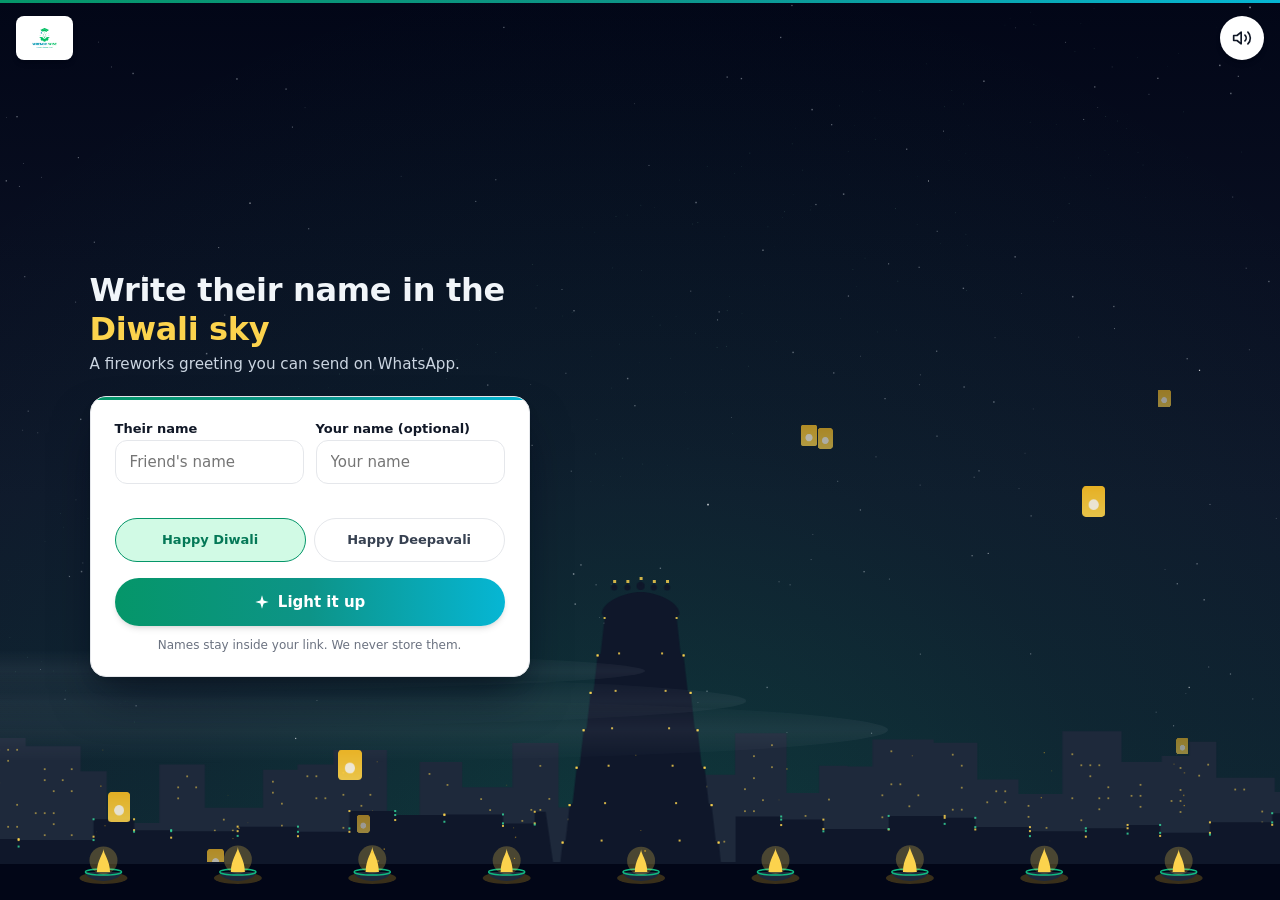
<file: index.html>
<!DOCTYPE html>
<html lang="en">
<head>
  <meta charset="UTF-8">
  <meta name="viewport" content="width=device-width, initial-scale=1.0, viewport-fit=cover">
  <meta name="theme-color" content="#0F172A">
  <title>Diwali Sky by Wrench Wise</title>
  <meta name="description" content="Someone wrote your name in the Diwali sky. Tap to see it.">

  <!-- Open Graph -->
  <meta property="og:title" content="Diwali Sky by Wrench Wise">
  <meta property="og:description" content="Someone wrote your name in the Diwali sky. Tap to see it.">
  <meta property="og:image" content="https://diwalisky.vercel.app/assets/og-image.png">
  <meta property="og:url" content="https://diwalisky.vercel.app">
  <meta property="og:type" content="website">
  <meta name="twitter:card" content="summary_large_image">

  <link rel="icon" type="image/png" href="assets/favicon.png">
  <link rel="manifest" href="manifest.json">
  <link rel="stylesheet" href="styles.css">
</head>
<body>
  <!-- 3px brand gradient bar across the very top -->
  <div id="brand-bar"></div>

  <div id="app-container">
    <!-- Back canvas: sky gradient, stars, and diyas -->
    <canvas id="sky-canvas"></canvas>
    <!-- Front canvas: fireworks and trails -->
    <canvas id="fireworks-canvas"></canvas>
    <!-- Bloom canvas: soft glow overlay (High tier) -->
    <canvas id="bloom-canvas"></canvas>

    <!-- Top overlay bar -->
    <header class="top-bar">
      <div id="logo-chip" class="logo-chip" title="Wrench Wise">
        <img id="logo-img" src="assets/logo.png" alt="Wrench Wise" />
        <span id="logo-text" class="logo-text">Wrench Wise</span>
      </div>
      <div class="top-right-bar">
        <div id="debug-hud" class="debug-hud" style="display: none;" hidden>
          <div class="debug-metrics">
            <span id="debug-fps">FPS: --</span>
            <span id="debug-particles">Particles: 0</span>
            <span id="debug-rockets">Rockets: 0</span>
          </div>
          <div class="debug-buttons">
            <button type="button" class="debug-btn" data-burst="peony">Peony</button>
            <button type="button" class="debug-btn" data-burst="ring">Ring</button>
            <button type="button" class="debug-btn" data-burst="willow">Willow</button>
            <button type="button" class="debug-btn" data-burst="crackle">Crackle</button>
            <button type="button" class="debug-btn" id="debug-show-btn">Play Show</button>
          </div>
        </div>
        <button id="mute-btn" class="mute-chip" type="button" aria-label="Mute sound" title="Mute sound">
          <svg width="20" height="20" viewBox="0 0 24 24" fill="none" stroke="currentColor" stroke-width="2" stroke-linecap="round" stroke-linejoin="round">
            <polygon points="11 5 6 9 2 9 2 15 6 15 11 19 11 5"></polygon>
            <path d="M19.07 4.93a10 10 0 0 1 0 14.14M15.54 8.46a5 5 0 0 1 0 7.07"></path>
          </svg>
        </button>
      </div>
    </header>

    <!-- UI Overlay for Sender, Receiver, and Share Cards -->
    <div id="ui-container" class="ui-container"></div>
  </div>

  <script>
    if (window.location.protocol === 'file:') {
      document.addEventListener('DOMContentLoaded', () => {
        const banner = document.createElement('div');
        banner.style.cssText = 'position:fixed;top:20px;left:50%;transform:translateX(-50%);z-index:9999;background:#E11D48;color:#FFFFFF;padding:12px 20px;border-radius:12px;font-family:sans-serif;font-size:14px;font-weight:600;box-shadow:0 10px 25px rgba(0,0,0,0.5);text-align:center;max-width:90%;';
        banner.textContent = 'Please open via http://localhost:8000. Web browsers require a local server to run JavaScript modules.';
        document.body.appendChild(banner);
      });
    }
  </script>

  <script type="module" src="js/main.js"></script>
</body>
</html>
</file>
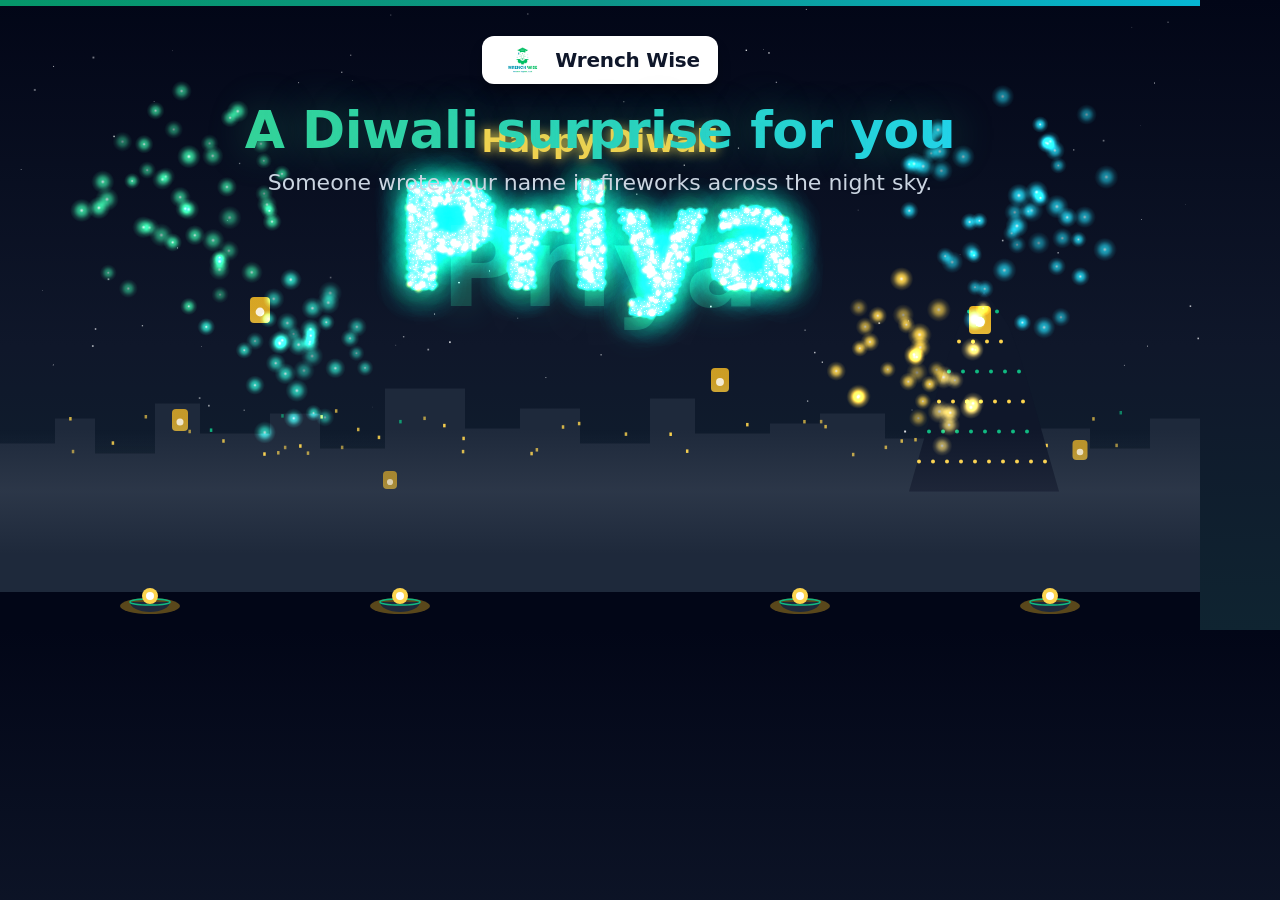
<file: tools/og.html>
<!DOCTYPE html>
<html lang="en">
<head>
  <meta charset="UTF-8">
  <title>Diwali Sky - Link Preview</title>
  <style>
    * { box-sizing: border-box; margin: 0; padding: 0; }
    html, body {
      width: 1200px;
      height: 630px;
      overflow: hidden;
      background: linear-gradient(180deg, #020617 0%, #0F172A 55%, #0F2431 100%);
      font-family: ui-sans-serif, system-ui, -apple-system, "Segoe UI", Roboto, "Helvetica Neue", Arial, sans-serif;
      color: #F1F5F9;
      position: relative;
    }
    #top-bar {
      position: absolute;
      top: 0; left: 0; right: 0;
      height: 6px;
      background: linear-gradient(90deg, #059669, #0D9488, #06B6D4);
      z-index: 10;
    }
    canvas {
      position: absolute;
      top: 0; left: 0;
      width: 1200px;
      height: 630px;
      z-index: 1;
    }
    .content-box {
      position: absolute;
      top: 36px;
      left: 0; right: 0;
      display: flex;
      flex-direction: column;
      align-items: center;
      z-index: 5;
      text-align: center;
      padding: 0 40px;
    }
    .logo-chip {
      background: #FFFFFF;
      border-radius: 12px;
      padding: 8px 18px;
      box-shadow: 0 10px 15px -3px rgba(0,0,0,0.3), 0 4px 6px -4px rgba(0,0,0,0.2);
      display: inline-flex;
      align-items: center;
      gap: 10px;
      margin-bottom: 16px;
    }
    .logo-chip img {
      height: 32px;
      width: auto;
    }
    .logo-chip span {
      font-weight: 800;
      font-size: 20px;
      color: #0F172A;
      letter-spacing: -0.01em;
    }
    .headline {
      font-size: 52px;
      font-weight: 800;
      letter-spacing: -0.01em;
      background: linear-gradient(90deg, #34D399, #2DD4BF, #22D3EE);
      -webkit-background-clip: text;
      -webkit-text-fill-color: transparent;
      margin-bottom: 8px;
      text-shadow: 0 0 40px rgba(52, 211, 153, 0.35);
    }
    .subtext {
      font-size: 22px;
      color: #CBD5E1;
      font-weight: 500;
      max-width: 780px;
      line-height: 1.35;
    }
  </style>
</head>
<body>
  <div id="top-bar"></div>
  <canvas id="sky"></canvas>
  <div class="content-box">
    <div class="logo-chip">
      <img src="../assets/logo.png" alt="Wrench Wise" />
      <span>Wrench Wise</span>
    </div>
    <h1 class="headline">A Diwali surprise for you</h1>
    <p class="subtext">Someone wrote your name in fireworks across the night sky.</p>
  </div>

  <script type="module">
    import { generateNamePoints } from '../js/nameText.js';
    import { PALETTE_SPRITES, getNameGradientSprite, GLINT_SPRITE } from '../js/sprites.js';

    const canvas = document.getElementById('sky');
    const ctx = canvas.getContext('2d');
    const W = 1200;
    const H = 630;
    canvas.width = W;
    canvas.height = H;

    // 1. Stars
    for (let i = 0; i < 90; i++) {
      const x = Math.random() * W;
      const y = Math.random() * (H * 0.70);
      const r = Math.random() * 1.5 + 0.5;
      const a = Math.random() * 0.6 + 0.3;
      ctx.fillStyle = `rgba(248, 250, 252, ${a.toFixed(2)})`;
      ctx.fillRect(x, y, r, r);
    }

    // 2. Distant city layer (#1E293B)
    ctx.fillStyle = '#1E293B';
    const cityBaseY = H * 0.72;
    ctx.beginPath();
    ctx.moveTo(0, H);
    ctx.lineTo(0, cityBaseY + 30);
    const buildings = [
      { w: 55, h: 50 }, { w: 40, h: 75 }, { w: 60, h: 40 }, { w: 45, h: 90 },
      { w: 70, h: 60 }, { w: 50, h: 80 }, { w: 65, h: 45 }, { w: 80, h: 105 },
      { w: 55, h: 65 }, { w: 60, h: 85 }, { w: 70, h: 50 }, { w: 45, h: 95 },
      { w: 75, h: 60 }, { w: 50, h: 70 }, { w: 65, h: 80 }, { w: 80, h: 55 },
      { w: 55, h: 90 }, { w: 70, h: 65 }, { w: 60, h: 45 }, { w: 50, h: 75 }
    ];
    let curX = 0;
    for (const b of buildings) {
      ctx.lineTo(curX, cityBaseY + 40 - b.h);
      ctx.lineTo(curX + b.w, cityBaseY + 40 - b.h);
      curX += b.w;
    }
    ctx.lineTo(W, cityBaseY + 30);
    ctx.lineTo(W, H);
    ctx.closePath();
    ctx.fill();

    // City Windows
    for (let i = 0; i < 45; i++) {
      const wx = Math.random() * W;
      const wy = cityBaseY - Math.random() * 45;
      const col = Math.random() < 0.8 ? '#FCD34D' : '#10B981';
      ctx.fillStyle = col;
      ctx.globalAlpha = 0.6 + Math.random() * 0.4;
      ctx.fillRect(wx, wy, 2.5, 3.5);
    }
    ctx.globalAlpha = 1.0;

    // 3. Mid Gopuram silhouette (#0F172A) on right side
    const gx = W * 0.82;
    const gy = H * 0.78;
    ctx.fillStyle = '#0F172A';
    ctx.beginPath();
    ctx.moveTo(gx - 75, gy);
    // Tiered gopuram pyramid
    ctx.lineTo(gx - 65, gy - 35);
    ctx.lineTo(gx - 55, gy - 70);
    ctx.lineTo(gx - 45, gy - 105);
    ctx.lineTo(gx - 35, gy - 138);
    ctx.lineTo(gx - 25, gy - 165);
    ctx.lineTo(gx - 12, gy - 185);
    // Kalasams
    ctx.lineTo(gx, gy - 200);
    ctx.lineTo(gx + 12, gy - 185);
    ctx.lineTo(gx + 25, gy - 165);
    ctx.lineTo(gx + 35, gy - 138);
    ctx.lineTo(gx + 45, gy - 105);
    ctx.lineTo(gx + 55, gy - 70);
    ctx.lineTo(gx + 65, gy - 35);
    ctx.lineTo(gx + 75, gy);
    ctx.closePath();
    ctx.fill();

    // Gopuram lights
    for (let t = 0; t < 6; t++) {
      const ty = gy - 30 - t * 30;
      const tw = 65 - t * 10;
      ctx.fillStyle = t % 2 === 0 ? '#FCD34D' : '#10B981';
      for (let p = -tw; p <= tw; p += 14) {
        ctx.beginPath();
        ctx.arc(gx + p, ty, 2, 0, Math.PI * 2);
        ctx.fill();
      }
    }

    // 4. Soft mist bands
    const mistGrad = ctx.createLinearGradient(0, H * 0.68, 0, H * 0.88);
    mistGrad.addColorStop(0, 'rgba(203, 213, 225, 0.0)');
    mistGrad.addColorStop(0.5, 'rgba(203, 213, 225, 0.08)');
    mistGrad.addColorStop(1, 'rgba(203, 213, 225, 0.0)');
    ctx.fillStyle = mistGrad;
    ctx.fillRect(0, H * 0.68, W, H * 0.20);

    // 5. Rising Warm Paper Lanterns
    function drawLantern(lx, ly, w, h, alpha) {
      ctx.save();
      ctx.globalAlpha = alpha;
      const lgrad = ctx.createLinearGradient(lx, ly, lx, ly + h);
      lgrad.addColorStop(0, '#FBBF24');
      lgrad.addColorStop(1, '#FCD34D');
      ctx.fillStyle = lgrad;
      ctx.beginPath();
      ctx.roundRect(lx - w*0.5, ly - h*0.5, w, h, 4);
      ctx.fill();
      ctx.fillStyle = '#FFFFFF';
      ctx.beginPath();
      ctx.arc(lx, ly + 2, w * 0.22, 0, Math.PI * 2);
      ctx.fill();
      ctx.restore();
    }

    drawLantern(180, 420, 16, 22, 0.75);
    drawLantern(260, 310, 20, 26, 0.85);
    drawLantern(390, 480, 14, 18, 0.60);
    drawLantern(720, 380, 18, 24, 0.80);
    drawLantern(980, 320, 22, 28, 0.90);
    drawLantern(1080, 450, 15, 20, 0.70);

    // 6. Front rooftop ledge (#020617)
    ctx.fillStyle = '#020617';
    ctx.fillRect(0, H - 38, W, 38);

    // Clay diyas
    const diyaPositions = [150, 400, 800, 1050];
    for (const dx of diyaPositions) {
      const dy = H - 28;
      // Diya glow
      ctx.fillStyle = 'rgba(251, 191, 36, 0.35)';
      ctx.beginPath();
      ctx.ellipse(dx, dy + 4, 30, 8, 0, 0, Math.PI * 2);
      ctx.fill();
      // Clay bowl
      ctx.fillStyle = '#1E293B';
      ctx.beginPath();
      ctx.ellipse(dx, dy, 20, 10, 0, 0, Math.PI);
      ctx.fill();
      // Emerald rim
      ctx.strokeStyle = '#10B981';
      ctx.lineWidth = 1.5;
      ctx.beginPath();
      ctx.ellipse(dx, dy, 20, 3, 0, 0, Math.PI * 2);
      ctx.stroke();
      // Flame
      ctx.fillStyle = '#FCD34D';
      ctx.beginPath();
      ctx.arc(dx, dy - 6, 8, 0, Math.PI * 2);
      ctx.fill();
      ctx.fillStyle = '#FFFFFF';
      ctx.beginPath();
      ctx.arc(dx, dy - 6, 4, 0, Math.PI * 2);
      ctx.fill();
    }

    // 7. Firework Bursts in background
    function drawGlowBurst(cx, cy, sprite, count, radius) {
      ctx.save();
      ctx.globalCompositeOperation = 'lighter';
      for (let i = 0; i < count; i++) {
        const angle = Math.random() * Math.PI * 2;
        const dist = Math.pow(Math.random(), 0.7) * radius;
        const px = cx + Math.cos(angle) * dist;
        const py = cy + Math.sin(angle) * dist;
        const sz = 16 + Math.random() * 8;
        ctx.globalAlpha = 0.5 + Math.random() * 0.5;
        ctx.drawImage(sprite, px - sz*0.5, py - sz*0.5, sz, sz);
      }
      ctx.restore();
    }

    drawGlowBurst(180, 200, PALETTE_SPRITES[0], 45, 110); // Emerald left
    drawGlowBurst(1020, 210, PALETTE_SPRITES[2], 50, 120); // Cyan right
    drawGlowBurst(920, 360, PALETTE_SPRITES[4], 35, 90);   // Gold lower right
    drawGlowBurst(290, 350, PALETTE_SPRITES[1], 35, 90);   // Teal lower left

    // 8. Name "Priya" in glowing firework sparks in the center
    const nameData = generateNamePoints('Priya', W, H);
    ctx.save();
    ctx.globalCompositeOperation = 'lighter';

    // Name aura glow
    ctx.font = '800 110px ui-sans-serif, system-ui, sans-serif';
    ctx.textAlign = 'center';
    ctx.textBaseline = 'middle';
    ctx.fillStyle = 'rgba(52, 211, 153, 0.22)';
    ctx.shadowColor = '#2DD4BF';
    ctx.shadowBlur = 35;
    ctx.fillText('Priya', W * 0.5, H * 0.44);

    // Name sparks
    for (let i = 0; i < nameData.points.length; i++) {
      const p = nameData.points[i];
      const sprite = p.isGlint ? GLINT_SPRITE : getNameGradientSprite(p.u);
      const sz = p.size * 3.4;
      const hsz = sz * 0.5;
      ctx.globalAlpha = p.isGlint ? 1.0 : 0.95;
      ctx.drawImage(sprite, p.targetX - hsz, p.targetY + 12 - hsz, sz, sz);
    }
    ctx.restore();

    // 9. Greeting above name
    ctx.save();
    ctx.font = '800 32px ui-sans-serif, system-ui, sans-serif';
    ctx.textAlign = 'center';
    ctx.textBaseline = 'middle';
    ctx.shadowColor = '#FCD34D';
    ctx.shadowBlur = 12;
    ctx.fillStyle = '#FCD34D';
    ctx.fillText('Happy Diwali', W * 0.5, nameData.bounds.minY - 26);
    ctx.restore();

    console.log('OG preview canvas fully rendered');
    window.ogRendered = true;
  </script>
</body>
</html>
</file>
<file: styles.css>
:root {
  --font-stack: ui-sans-serif, system-ui, -apple-system, "Segoe UI", Roboto, "Helvetica Neue", Arial, sans-serif;
  --radius-full: 999px;
  --radius-card: 16px;
  --radius-input: 12px;
  --radius-chip: 8px;

  --shadow-md: 0 4px 6px -1px rgba(0,0,0,0.10), 0 2px 4px -2px rgba(0,0,0,0.10);
  --shadow-lg: 0 10px 15px -3px rgba(0,0,0,0.10), 0 4px 6px -4px rgba(0,0,0,0.10);
  --shadow-card: 0 10px 15px -3px rgba(0,0,0,0.10), 0 4px 6px -4px rgba(0,0,0,0.10), 0 24px 48px -12px rgba(2,6,23,0.6);

  --brand-grad: linear-gradient(90deg, #059669, #0D9488, #06B6D4);

  --card: #FFFFFF;
  --card-border: #E5E7EB;
  --text: #111827;
  --text-2: #374151;
  --muted: #6B7280;
  --brand: #059669;
  --brand-strong: #047857;
  --brand-soft: #D1FAE5;
  --accent: #0891B2;
  --error: #E11D48;

  --on-sky: #F1F5F9;
  --on-sky-muted: #CBD5E1;

  --sky-top: #020617;
  --sky-mid: #0F172A;
  --sky-bottom: #0F2431;
  --horizon-glow: rgba(16, 185, 129, 0.14);
  --star: #E2E8F0;

  --spark-emerald: #34D399;
  --spark-teal: #2DD4BF;
  --spark-cyan: #22D3EE;
  --spark-mint: #A7F3D0;
  --spark-gold: #FCD34D;
  --spark-amber: #FBBF24;
  --spark-white: #F8FAFC;

  --name-from: #34D399;
  --name-mid: #2DD4BF;
  --name-to: #22D3EE;
  --name-glint: #FCD34D;

  --diya-bowl: #1E293B;
  --diya-rim: #10B981;
  --diya-flame-1: #FBBF24;
  --diya-flame-2: #FCD34D;

  --layer-far: #1E293B;
  --layer-mid: #0F172A;
  --layer-near: #020617;
  --mist: rgba(203, 213, 225, 0.06);
  --dim-layer: rgba(2, 6, 23, 0.6);

  --ease: cubic-bezier(0.4, 0, 0.2, 1);
  --ease-out: cubic-bezier(0.22, 1, 0.36, 1);
}

*, *::before, *::after { box-sizing: border-box; margin: 0; padding: 0; }

[hidden] { display: none !important; }

html, body {
  width: 100%;
  min-height: 100%;
  height: 100dvh;
  overflow-x: hidden;
  overflow-y: hidden;
  background-color: var(--sky-top);
  color: var(--text);
  font-family: var(--font-stack);
  user-select: none;
  -webkit-user-select: none;
  touch-action: manipulation;
}

#brand-bar {
  position: fixed; top: 0; left: 0; right: 0; height: 3px;
  background: var(--brand-grad); z-index: 50; pointer-events: none;
}

#app-container {
  position: relative; width: 100%; height: 100%; height: 100dvh;
  overflow: hidden; background-color: var(--sky-top);
}

#sky-canvas, #fireworks-canvas, #bloom-canvas {
  position: absolute; top: 0; left: 0; width: 100%; height: 100%; display: block;
}
#sky-canvas { z-index: 1; }
#fireworks-canvas { z-index: 2; cursor: crosshair; }
#bloom-canvas {
  z-index: 3;
  filter: blur(6px);
  mix-blend-mode: screen;
  opacity: 0.55;
  pointer-events: none;
}

.top-bar {
  position: absolute;
  top: max(16px, env(safe-area-inset-top, 16px));
  left: max(16px, env(safe-area-inset-left, 16px));
  right: max(16px, env(safe-area-inset-right, 16px));
  max-width: 1440px;
  margin: 0 auto;
  display: flex; justify-content: space-between; align-items: center;
  z-index: 30; pointer-events: none;
}

.logo-chip {
  background: var(--card); border-radius: var(--radius-chip);
  padding: 4px 10px; min-height: 44px; box-shadow: var(--shadow-md);
  display: inline-flex; align-items: center; gap: 8px;
  pointer-events: auto; text-decoration: none;
}
.logo-chip img { height: 26px; width: auto; display: block; }
.logo-chip.fallback img { display: none; }
.logo-chip.fallback .logo-text { display: inline-block; }
.logo-text { font-size: 14px; font-weight: 800; color: var(--text); letter-spacing: -0.01em; display: none; }

.top-right-bar { display: flex; align-items: center; gap: 8px; pointer-events: auto; }
.mute-chip {
  width: 44px; height: 44px; min-width: 44px; min-height: 44px; border-radius: var(--radius-full);
  background: var(--card); box-shadow: var(--shadow-md); border: none;
  display: flex; align-items: center; justify-content: center;
  color: var(--text); cursor: pointer; pointer-events: auto;
  transition: color 0.15s var(--ease), transform 0.15s var(--ease);
}
.mute-chip:hover { color: var(--brand); }
.mute-chip:active { transform: scale(0.95); }

.debug-hud {
  display: none;
  background: rgba(2, 6, 23, 0.75); border: 1px solid var(--spark-emerald);
  border-radius: var(--radius-chip); padding: 8px 12px;
  color: var(--on-sky); font-size: 12px; line-height: 1.4;
  font-family: monospace; pointer-events: auto; box-shadow: var(--shadow-md);
  flex-direction: column; gap: 6px;
}
.debug-hud.visible {
  display: flex;
}
.debug-metrics { display: flex; gap: 12px; }
.debug-buttons { display: flex; gap: 6px; margin-top: 2px; flex-wrap: wrap; }
.debug-btn {
  background: var(--sky-mid); color: var(--spark-mint); border: 1px solid var(--spark-teal);
  border-radius: 4px; padding: 4px 8px; font-size: 11px; min-height: 32px; cursor: pointer; font-family: inherit;
}
.debug-btn:hover { background: var(--brand-strong); color: var(--card); }
.debug-btn.active { background: var(--brand); color: var(--card); border-color: var(--spark-cyan); }

.ui-container {
  position: absolute; inset: 0; display: flex; align-items: flex-end; justify-content: center;
  z-index: 20; pointer-events: none; padding: 16px;
  padding-top: max(72px, calc(env(safe-area-inset-top, 16px) + 56px));
  padding-bottom: max(24px, env(safe-area-inset-bottom, 24px));
  overflow-y: auto; overflow-x: hidden; -webkit-overflow-scrolling: touch;
}
@media (min-width: 600px) {
  .ui-container { align-items: center; }
}
@media (min-width: 768px) {
  .ui-container.home-active {
    justify-content: flex-start;
    align-items: center;
    padding-left: max(40px, 7vw);
  }
}

.home-layout {
  width: 100%; max-width: 440px; display: flex; flex-direction: column; gap: 16px; pointer-events: none;
  margin: auto 0 0 0;
}
@media (max-width: 767px) {
  .home-layout {
    width: 100%;
    max-width: 100%;
    height: auto;
    min-height: min-content;
    justify-content: flex-end;
    margin-top: auto;
  }
  .sky-headline {
    margin-top: 8px;
  }
}
@media (min-width: 768px) {
  .home-layout { max-width: 480px; gap: 20px; margin: auto 0; }
}

.sky-headline { text-align: left; pointer-events: auto; }
.headline-title {
  font-size: clamp(1.35rem, 4vw, 2rem); font-weight: 800; line-height: 1.25; color: var(--on-sky); letter-spacing: -0.01em;
}
.headline-title .gold-text { color: var(--spark-gold); }
.headline-subtitle {
  font-size: clamp(0.85rem, 2.5vw, 0.95rem); color: var(--on-sky-muted); font-weight: 400; margin-top: 6px; line-height: 1.4;
}
@media (min-width: 768px) {
  .headline-title { line-height: 1.2; }
}

.ww-card {
  width: 100%; max-width: 440px; pointer-events: auto; position: relative; overflow: hidden;
  background: var(--card); border-radius: var(--radius-card);
  box-shadow: var(--shadow-card); border: 1px solid var(--card-border);
  padding: 20px; color: var(--text); text-align: left;
}
.ww-card::before {
  content: ''; position: absolute; top: 0; left: 0; right: 0; height: 3px; background: var(--brand-grad);
}
@media (min-width: 600px) {
  .ww-card { padding: 24px; }
}

.broken-notice {
  background: var(--brand-soft); color: var(--brand-strong); border: 1px solid var(--brand);
  border-radius: 8px; padding: 8px 12px; font-size: 13px; font-weight: 600;
  margin-bottom: 14px; text-align: center;
}
.app-title {
  font-size: clamp(1.25rem, 4vw, 1.5rem); font-weight: 800; letter-spacing: -0.01em;
  background: var(--brand-grad); -webkit-background-clip: text;
  -webkit-text-fill-color: transparent; margin-bottom: 4px;
}
.app-subtitle { font-size: 14px; color: var(--text-2); margin-bottom: 16px; font-weight: 400; }

.card-form { display: flex; flex-direction: column; }
.form-row-names { display: flex; flex-direction: column; gap: 0; }
@media (min-width: 600px) {
  .form-row-names { flex-direction: row; gap: 12px; }
  .form-row-names .form-group { flex: 1; min-width: 0; }
}
.form-group { display: flex; flex-direction: column; gap: 4px; margin-bottom: 10px; }
.form-group label { font-size: 13px; font-weight: 600; color: var(--text); }

.ww-input {
  background: var(--card); border: 1px solid var(--card-border);
  border-radius: var(--radius-input); padding: 10px 14px; font-size: 15px;
  font-family: var(--font-stack); color: var(--text); outline: none;
  width: 100%; min-height: 44px;
  transition: border-color 0.15s var(--ease), box-shadow 0.15s var(--ease);
}
.ww-input:focus { border-color: var(--brand); box-shadow: 0 0 0 3px var(--brand-soft); }
.field-error { font-size: 12px; color: var(--error); font-weight: 500; min-height: 16px; }

.pill-group { display: flex; gap: 8px; margin-bottom: 16px; margin-top: 4px; }
.ww-pill {
  flex: 1; padding: 8px 12px; min-height: 44px; border-radius: var(--radius-full);
  font-size: 13px; font-weight: 600; font-family: var(--font-stack); cursor: pointer;
  border: 1px solid var(--card-border); background: var(--card); color: var(--text-2);
  transition: all 0.2s var(--ease); text-align: center;
  display: inline-flex; align-items: center; justify-content: center;
}
.ww-pill.active { background: var(--brand-soft); color: var(--brand-strong); border-color: var(--brand); }

.ww-btn-primary {
  width: 100%; min-height: 48px; border-radius: var(--radius-full);
  background: var(--brand-grad); color: #FFFFFF; font-size: 15px; font-weight: 700;
  border: none; cursor: pointer; box-shadow: var(--shadow-md); font-family: var(--font-stack);
  display: flex; align-items: center; justify-content: center; gap: 8px;
  position: relative; overflow: hidden;
  transition: opacity 0.15s var(--ease), transform 0.15s var(--ease);
}
.ww-btn-primary:active { transform: scale(0.98); opacity: 0.95; }

.ww-btn-primary.btn-sweep::after {
  content: ''; position: absolute; top: 0; left: -100%; width: 50%; height: 100%;
  background: linear-gradient(90deg, rgba(255, 255, 255, 0) 0%, rgba(255, 255, 255, 0.45) 50%, rgba(255, 255, 255, 0) 100%);
  transform: skewX(-25deg); animation: btnSweep 4s ease-in-out infinite; pointer-events: none;
}
@keyframes btnSweep {
  0% { left: -100%; }
  25% { left: 180%; }
  100% { left: 180%; }
}

.btn-spark-icon { flex-shrink: 0; color: #FFFFFF; }

.card-thumbnail {
  width: 100%; max-height: 140px; object-fit: cover; border-radius: 10px;
  border: 1px solid var(--card-border); box-shadow: var(--shadow-md); margin-bottom: 14px; display: block;
}

.ww-btn-secondary {
  width: 100%; min-height: 44px; border-radius: var(--radius-full);
  background: var(--card); color: var(--text-2); border: 1px solid var(--card-border);
  font-size: 14px; font-weight: 600; cursor: pointer; margin-top: 10px;
  font-family: var(--font-stack); display: flex; align-items: center; justify-content: center;
  transition: all 0.15s var(--ease);
}
.ww-btn-secondary:active { background: var(--brand-soft); border-color: var(--brand); }

.text-actions { display: flex; justify-content: center; gap: 20px; margin-top: 14px; }
.ww-btn-text {
  background: none; border: none; color: var(--brand); font-size: 14px;
  font-weight: 600; cursor: pointer; padding: 8px 12px; min-height: 44px; min-width: 44px;
  font-family: var(--font-stack); display: inline-flex; align-items: center; justify-content: center;
}
.ww-btn-text:hover { color: var(--brand-strong); text-decoration: underline; }

.privacy-note { font-size: 12px; color: var(--muted); text-align: center; margin-top: 12px; }
.receiver-heading {
  font-size: clamp(1.15rem, 3.5vw, 1.35rem); font-weight: 800; color: var(--text); letter-spacing: -0.01em;
  margin-bottom: 20px; text-align: center; line-height: 1.35;
}
.sound-hint { font-size: 13px; color: var(--muted); text-align: center; margin-top: 14px; }
.share-title { font-size: 18px; font-weight: 800; color: var(--text); margin-bottom: 14px; text-align: center; }

.card-brand-footer {
  margin-top: 16px; padding-top: 14px; border-top: 1px solid var(--card-border); text-align: center;
}
.brand-line { font-size: 12px; color: var(--muted); margin-bottom: 4px; }
.brand-link { font-size: 12px; font-weight: 600; color: var(--brand); text-decoration: none; display: inline-block; padding: 4px 6px; }
.brand-link:hover { text-decoration: underline; }

/* Demo Mode elements */
.demo-tap-dot {
  position: fixed; top: 0; left: 0; width: 28px; height: 28px;
  border-radius: var(--radius-full); background: rgba(52, 211, 153, 0.45);
  border: 2px solid var(--spark-emerald); box-shadow: 0 0 14px rgba(52, 211, 153, 0.6);
  pointer-events: none; z-index: 100; margin-top: -14px; margin-left: -14px;
  transition: transform 0.35s var(--ease-out), opacity 0.2s var(--ease);
}
.demo-tap-dot.demo-pulse { animation: tapScale 0.3s var(--ease); }
@keyframes tapScale {
  0% { transform: scale(1); } 50% { transform: scale(0.65); } 100% { transform: scale(1); }
}

.demo-sound-hint {
  position: fixed; top: max(68px, env(safe-area-inset-top, 68px));
  left: 50%; transform: translateX(-50%);
  background: rgba(15, 23, 42, 0.9); border: 1px solid var(--spark-teal);
  color: var(--on-sky); border-radius: var(--radius-full);
  padding: 8px 18px; font-size: 13px; font-weight: 600; min-height: 44px;
  display: inline-flex; align-items: center; justify-content: center;
  z-index: 40; pointer-events: auto; cursor: pointer;
  box-shadow: var(--shadow-md); transition: opacity 0.25s var(--ease);
}

/* Card motion */
.animate-in { animation: cardIn 0.3s var(--ease-out) forwards; }
.animate-out { animation: cardOut 0.25s var(--ease) forwards; pointer-events: none; }

@keyframes cardIn {
  from { opacity: 0; transform: translateY(24px); }
  to { opacity: 1; transform: translateY(0); }
}
@keyframes cardOut {
  from { opacity: 1; transform: translateY(0); }
  to { opacity: 0; transform: translateY(16px); }
}

@media (prefers-reduced-motion: reduce) {
  #fireworks-canvas { opacity: 0.9; }
  .animate-in, .animate-out { animation: none; }
}
</file>
